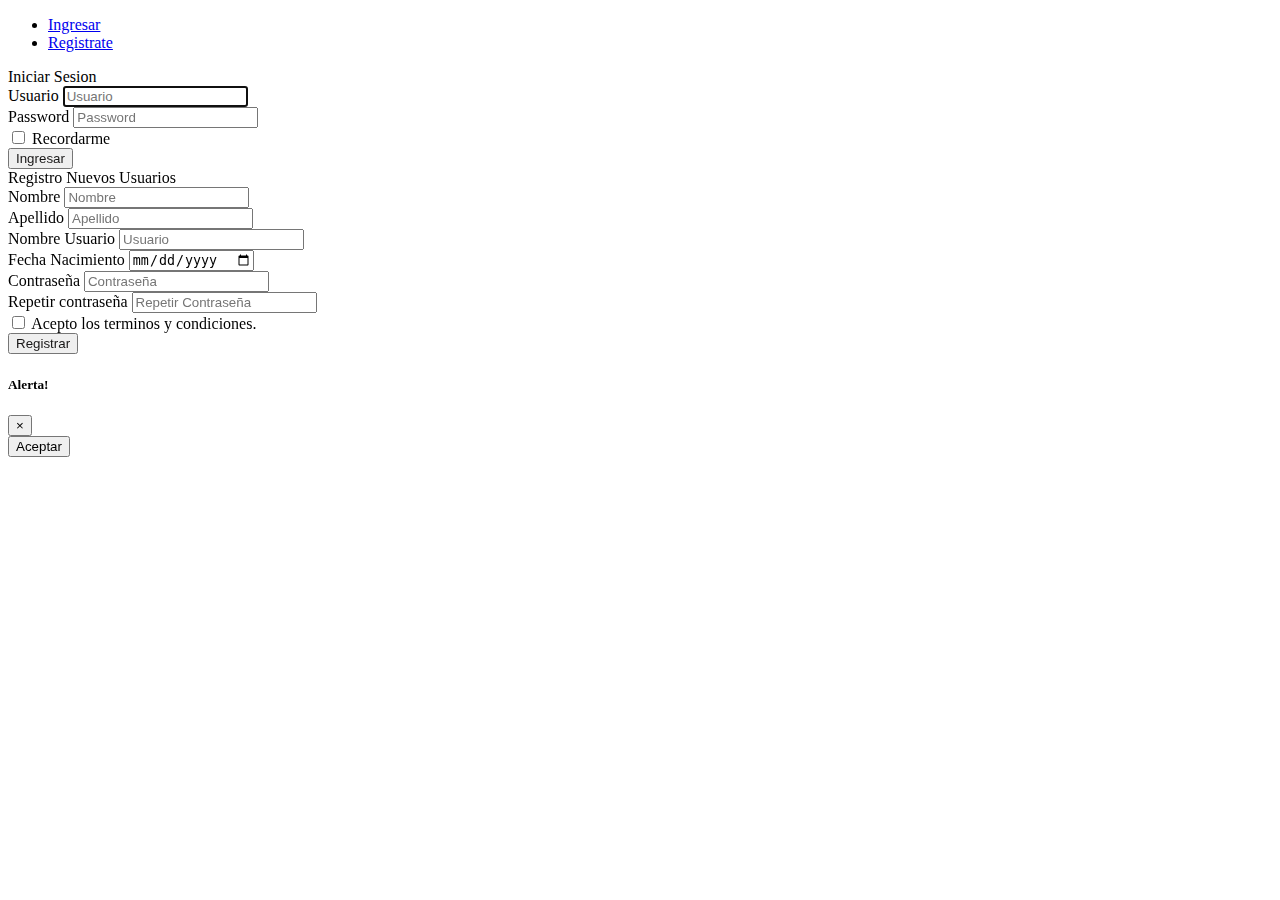
<file: index.html>
<!DOCTYPE html>
<html lang="es">
<head>
  <meta charset="UTF-8">
  <meta name="viewport" content="width=device-width, initial-scale=1.0">
  <link rel="stylesheet" href="https://stackpath.bootstrapcdn.com/bootstrap/4.5.0/css/bootstrap.min.css" integrity="sha384-9aIt2nRpC12Uk9gS9baDl411NQApFmC26EwAOH8WgZl5MYYxFfc+NcPb1dKGj7Sk" crossorigin="anonymous">
  <title>Login</title>
</head>
<body>
  
  <div class="container-sm pt-4 text-light">
    <div class="row">
        <ul class="center-block nav nav-pills mb-3 mx-0 mb-0 mt-1 col-12 d-flex justify-content-center" id="pills-tab" role="tablist">
            <li class="nav-item mr-1">
                <a class="nav-link active btn btn-light" id="pills-home-tab" data-toggle="pill" href="#pills-home" role="tab" aria-controls="pills-home" aria-selected="true">Ingresar</a>
            </li>
            <li class="nav-item ">
                <a class="nav-link btn btn-dark" id="pills-profile-tab" data-toggle="pill" href="#pills-profile" role="tab" aria-controls="pills-profile" aria-selected="false">Registrate</a>
            </li>
        </ul>
        <div class="tab-content container-sm col-lg-6 col-md-8 col-xs-12 " id="pills-tabContent">
            <div class="tab-pane fade show active" id="pills-home" role="tabpanel" aria-labelledby="pills-home-tab">
                <div class="container-sm">
                    <div class="card text-center">
                        <div class="card-header bg-dark">
                            Iniciar Sesion
                        </div>
                        <div class="card-body bg-dark">
                            <form action="./pages/task.html" id="login" name="login" onsubmit="return validarLogin()">
                                <div class="form-group">
                                    <label for="usuario">Usuario</label>
                                    <input type="text" class="form-control" id="usuario" placeholder="Usuario" autofocus>
                                </div>
                                <div class="form-group">
                                    <label for="contrasena">Password</label>
                                    <input type="password" class="form-control" id="contrasena" placeholder="Password">
                                </div>
                                <div class="form-group form-check text-left">
                                    <input type="checkbox" class="form-check-input" id="recordar">
                                    <label class="form-check-label" for="recordar ">Recordarme</label>
                                </div>
                                <button type="submit" class="btn bg-light" style="color:rgb(24, 23, 23); ">Ingresar</button>
                            </form>
                        </div>
                    </div>
                </div>
            </div>
            <div class="tab-pane fade" id="pills-profile" role="tabpanel" aria-labelledby="pills-profile-tab">
                <div class="col-12 ">
                    <div class="card text-center">
                        <div class="card-header bg-dark">
                            Registro Nuevos Usuarios
                        </div>
                        <div class="card-body bg-dark">
                            <form action="./index.html" id="registro" name="registro" onsubmit="return validarRegistro()">
                                <div class="row">
                                    <div class="col-xs-12 col-lg-6 form-group">
                                        <label for="name">Nombre</label>
                                        <input type="text" class="form-control" id="name" placeholder="Nombre">
                                    </div>
                                    <div class="col-xs-12 col-lg-6 form-group">
                                        <label for="apellido">Apellido</label>
                                        <input type="text" class="form-control " id="apellido" placeholder="Apellido">
                                    </div>
                                </div>
                                <div class="row">
                                    <div class="col-xs-12 col-lg-6 form-group">
                                        <label for="usuario">Nombre Usuario</label>
                                        <input type="text" class="form-control" id="usuario" placeholder="Usuario">
                                    </div>
                                    <div class="col-xs-12 col-lg-6 form-group">
                                        <label for="nacimiento">Fecha Nacimiento</label>
                                        <input type="date" class="form-control " id="nacimiento" placeholder="Repetir Contraseña">
                                    </div>
                                </div>
                                <div class="row">
                                    <div class="col-xs-12 col-lg-6 form-group">
                                        <label for="contrasena">Contraseña</label>
                                        <input type="password" class="form-control " id="contrasena" placeholder="Contraseña">
                                    </div>
                                    <div class="col-xs-12 col-lg-6 form-group">
                                        <label for="contrasena2">Repetir contraseña</label>
                                        <input type="password" class="form-control " id="contrasena2" placeholder="Repetir Contraseña">
                                    </div>
                                </div>
                                <div class="form-group form-check text-left">
                                    <input type="checkbox" class="form-check-input" id="terminos">
                                    <label class="form-check-label" for="terminos ">Acepto los terminos y condiciones.</label>
                                </div>
                                <button type="submit" class="btn bg-light" style="color:rgb(24, 23, 23); ">Registrar</button>
                            </form>
                        </div>
                    </div>
                </div>
            </div>
        </div>
    </div>
</div>
<div class="modal fade" id="alerta" tabindex="-1" role="dialog" aria-labelledby="alerta" aria-hidden="true">
  <div class="modal-dialog modal-dialog-centered" role="document">
      <div class="modal-content">
          <div class="modal-header">
              <h5 class="modal-title" id="exampleModalLongTitle">Alerta!</h5>
              <button type="button" class="close" data-dismiss="modal" aria-label="Close">
          <span aria-hidden="true">&times;</span>
        </button>
          </div>
          <div class="modal-body" id="mensaje-modal">
          </div>
          <div class="modal-footer">
              <button type="button" class="btn btn-primary" data-dismiss="modal">Aceptar</button>
          </div>
      </div>
  </div>
</div>
  <script src="https://code.jquery.com/jquery-3.5.1.slim.min.js " integrity="sha384-DfXdz2htPH0lsSSs5nCTpuj/zy4C+OGpamoFVy38MVBnE+IbbVYUew+OrCXaRkfj " crossorigin="anonymous "></script>
  <script src="https://cdn.jsdelivr.net/npm/popper.js@1.16.0/dist/umd/popper.min.js " integrity="sha384-Q6E9RHvbIyZFJoft+2mJbHaEWldlvI9IOYy5n3zV9zzTtmI3UksdQRVvoxMfooAo " crossorigin="anonymous "></script>
  <script src="https://stackpath.bootstrapcdn.com/bootstrap/4.5.0/js/bootstrap.min.js " integrity="sha384-OgVRvuATP1z7JjHLkuOU7Xw704+h835Lr+6QL9UvYjZE3Ipu6Tp75j7Bh/kR0JKI " crossorigin="anonymous "></script>
  <script src="./js/moment-with-locales.min.js"></script> 
  <script src="./js/login.js"></script>
  <script src="./js/registro.js"></script>
</body>
</html>
</file>
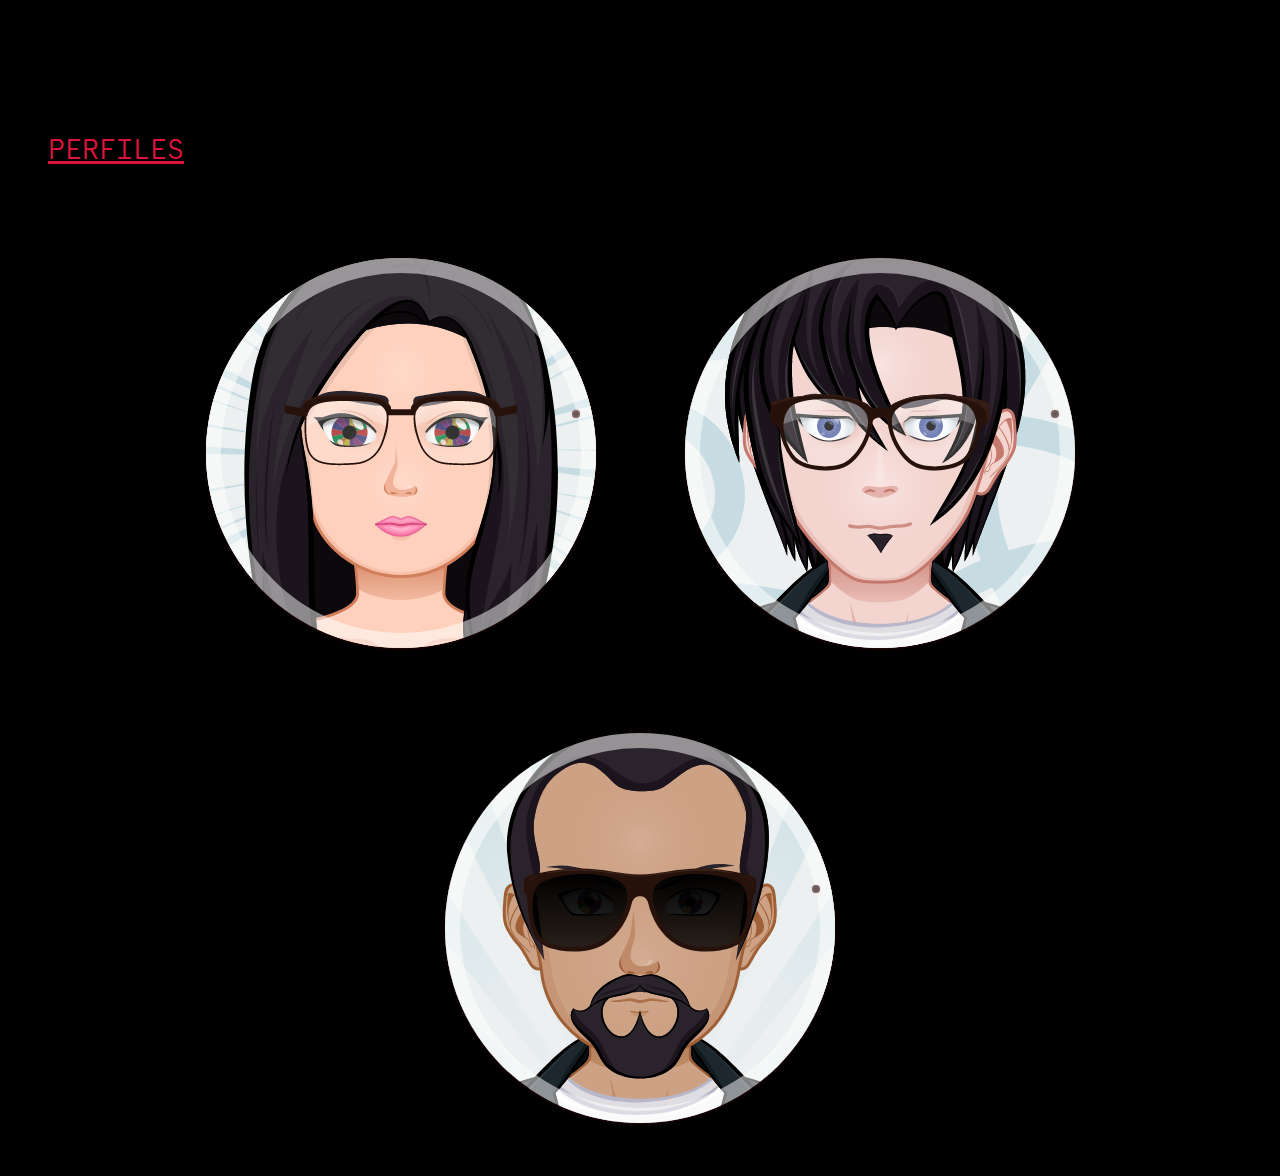
<file: perfil/perfiles.html>
<!DOCTYPE html>
<html lang="en">
<head>
  <meta charset="UTF-8">
  <meta name="viewport" content="width=device-width, initial-scale=1.0">
  <title>Document</title>
  <link rel="stylesheet" href="styls.css">
</head>
<body>
  <article class="perfiles"
             id="perfiles"> <a href="#perfiles">
      <figure>
        <p>PERFILES</p>
      </figure>
      </a> 
  </article>
    <article>
      <ul class="ch-grid">
        <li>
          <div class="ch-item ch-img-1">
            <div class="ch-info">
              <h3><a href="" target="_blank">
                <b>Alejandra Rodriguez</b></a> </h3>                 
            </div>
            <a href="" target="_blank">
              <div class="ch-thumb ch-img-1"> </div>
            </a>
          </div>
        </li>
        <li>
          <div class="ch-item ch-img-2">
            <div class="ch-info">
              <h3><b><a href="" target="_blank">Juan Silva</b></a> </h3>
                </div>
            <a href="" target="_blank">
                <div class="ch-thumb ch-img-2"></div></a>
          </div>
            </li>
            <li>
              <div class="ch-item ch-img-3">
            <div class="ch-info">
                  <h3><b><a href="" target="_blank">Elias Pretelt</b></a> </h3>                  
                </div>
            <a href="" target="_blank">
                <div class="ch-thumb ch-img-3"></div></a>
          </div>
            </li>    
      </ul>
    </article>
  
</body>
</html>
</file>
<file: perfil/styls.css>
@font-face {
    font-family:code ;
    src: url(./font/CodeSaver-Regular.otf);
  }
  
*{
    font-family: code;
    color: crimson;
}
body{
    background-color:black ;
}
p {
    color: crimson;
    padding: 30px 0 ;
    margin: 100px 0 10px 0;   
    font-size: 30px;
    text-shadow: 
        0 0 2px #000, 
        2PX 2px 6px rgba(0,0,0,0.3);  |
    
}

.ch-grid {
    margin: 20px 0 0 0;
    padding: 0;
    list-style: none;
    display: block;
    text-align: center;
    width: 100%;
}
 
.ch-grid:after,
.ch-item:before {
    content: '';
    display: table;
}
 
.ch-grid:after {
    clear: both;
}
 
.ch-grid li {
    width: 15em;
    height: 15em;
    display: inline-block;
    margin: 40px;
}
.ch-item {
    width: 100%;
    height: 100%;
    border-radius: 50%;
    position: relative;
    cursor: default;
    box-shadow: 0 1px 3px rgba(221, 35, 35, 0.2);
}
.ch-thumb {
    width: 100%;
    height: 100%;
    border-radius: 50%;
    overflow: hidden;
    position: absolute;
    box-shadow: inset 0 0 0 15px rgba(255,255,255, 0.5);
    transform-origin: 95% 40%;
    transition: all 0.3s ease-in-out;
}
.ch-thumb:after {
    content: '';
    width: 8px;
    height: 8px;
    position: absolute;
    border-radius: 50%;
    top: 40%;
    left: 95%;
    margin: -4px 0 0 -4px;
    background: radial-gradient(ellipse at center, rgb(103, 75, 75) 0%,rgba(125,126,125,1) 100%);
    box-shadow: 0 0 1px rgba(240, 8, 8, 0.9);
}
.ch-img-1 { 
    background-image: url(avatars/ale.png);
    z-index: 10;
    background-repeat: no-repeat;
    background-position: top;
}
 
.ch-img-2 { 
    background-image: url(avatars/juan.png);
    z-index: 11;
    background-repeat: no-repeat;
    background-position: top;
}
.ch-img-3 { 
    background-image: url(avatars/hunt.png);
    z-index: 11;
    background-repeat: no-repeat;
    background-position: top;
}
.ch-img-1 .ch-info {
    position: absolute;
    width: inherit;
    height: inherit;
    border-radius: 50%;
    overflow: hidden;
    background: url(./fotos/ale.jpeg);
    background-repeat: no-repeat;
    background-position: top right;
    background-size: 400px;
    box-shadow: inset 0 0 0 5px rgba(0,0,0,0.05);
}
.ch-img-2 .ch-info {
    position: absolute;
    width: inherit;
    height: inherit;
    border-radius: 50%;
    overflow: hidden;
    background: url(./fotos/juan.jpeg);
    background-repeat: no-repeat;
    background-position: top;
    background-size: 400px;
    box-shadow: inset 0 0 0 5px rgba(0,0,0,0.05);
}
.ch-img-3 .ch-info {
    position: absolute;
    width: inherit;
    height: inherit;
    border-radius: 50%;
    overflow: hidden;
    background: url(./fotos/hunt.jpeg);
    background-repeat: no-repeat;
    background-position: top;
    background-size: 400px;
    box-shadow: inset 0 0 0 5px rgba(0,0,0,0.05);
}

.ch-info h3 {
    color: rgb(255, 255, 255);
    position: relative;
    font-size: 24px;
    margin: 0 60px;
    padding: 50px 0 0 0;
    text-shadow: 
        0 0 4px #000, 
        0 2px 4px rgba(0,0,0,0.3);
}
 

.ch-item:hover .ch-thumb {
    box-shadow: inset 0 0 0 15px black, 0 1px 3px rgba(0,0,0,0.2);
    transform: rotate(-110deg);
    filter: blur(20px);
}

@Media screen and (min-width:1000px){

.ch-grid li{
    width: 390px;
    height: 390px;
    
}





}
</file>
